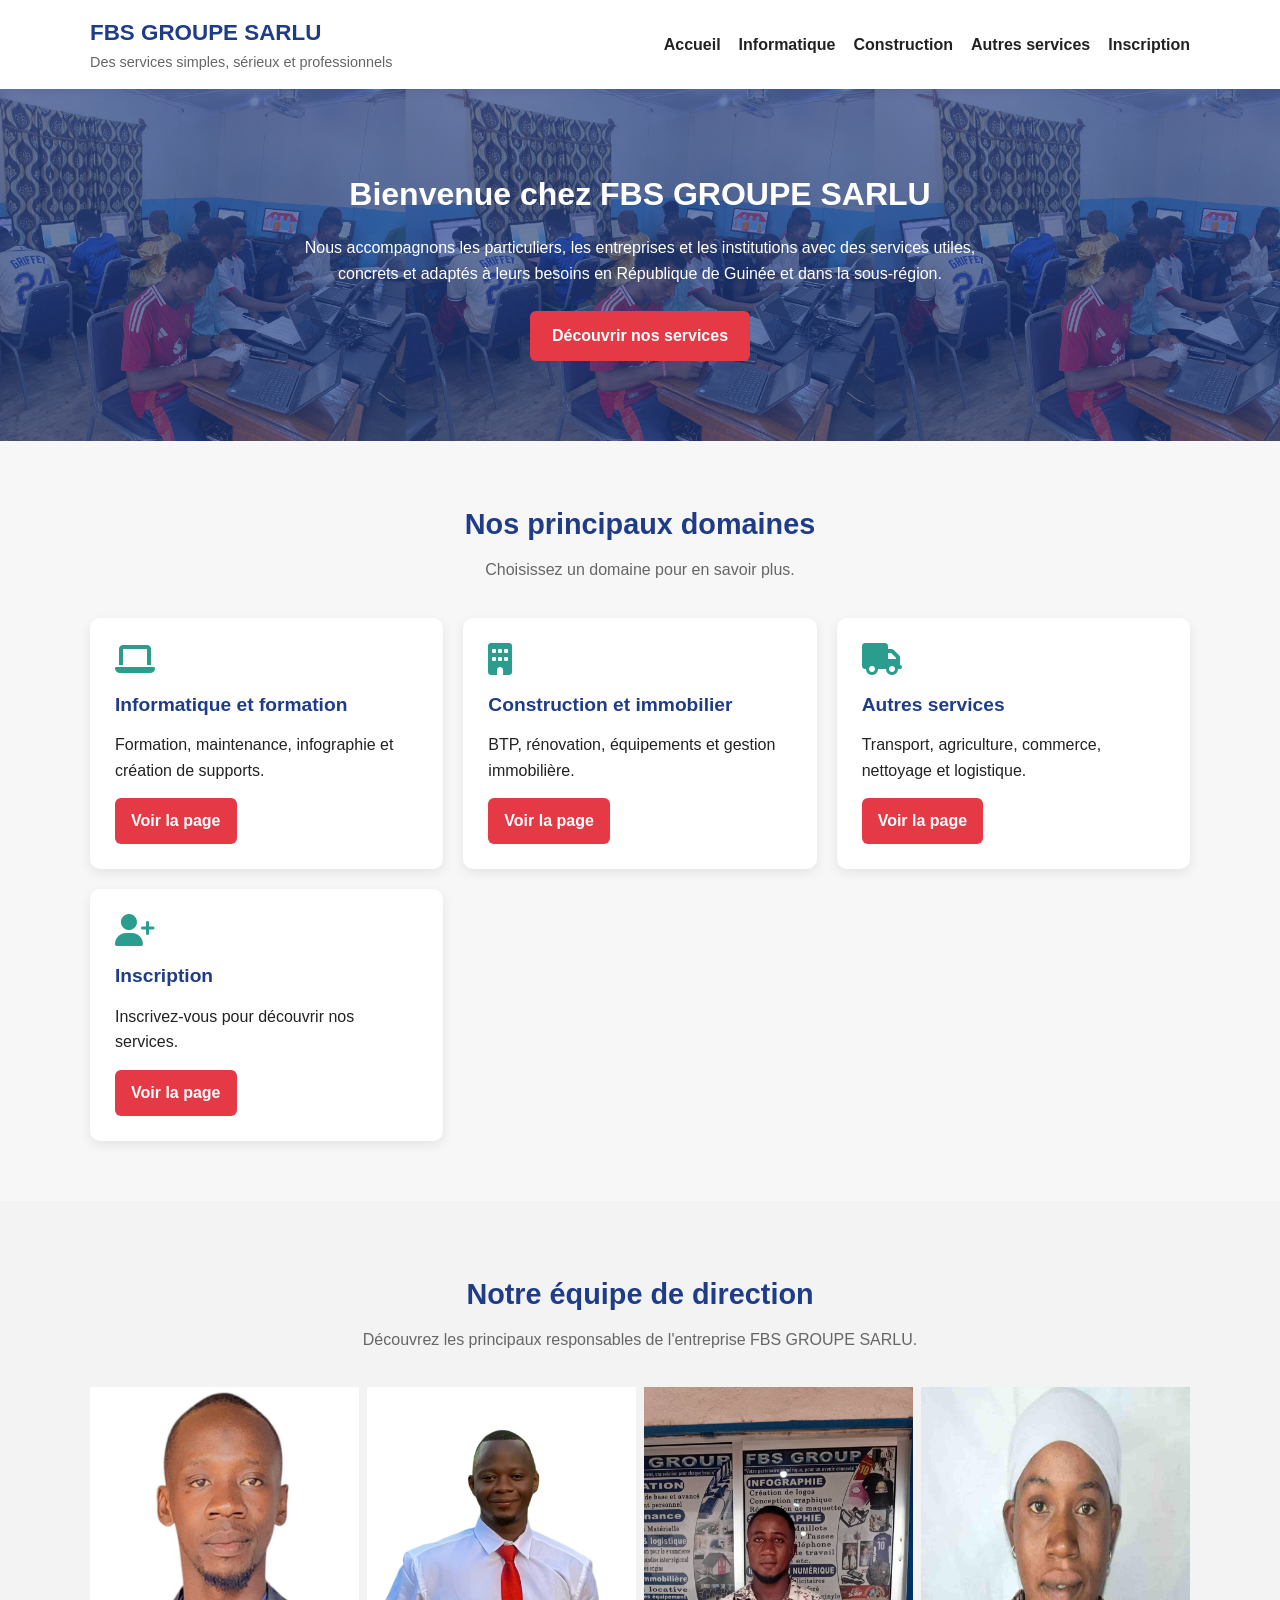
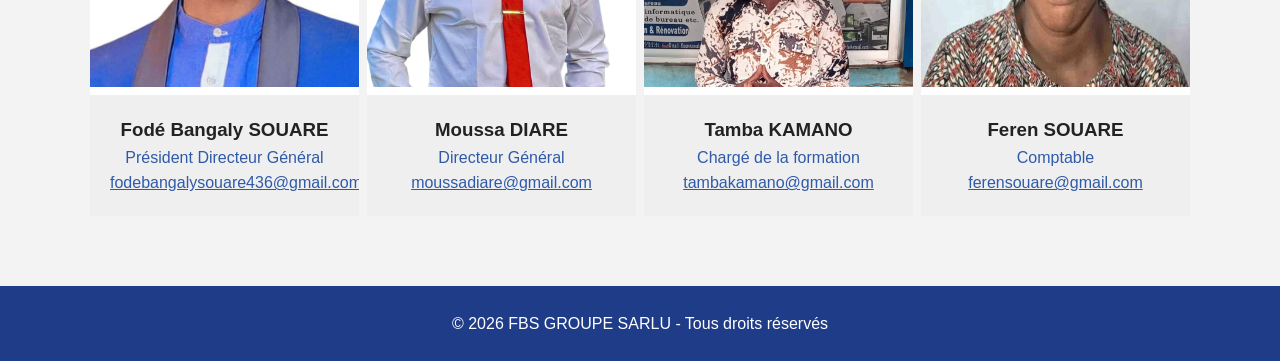
<file: index.html>
<!DOCTYPE html>
<html lang="fr">
<head>
  <meta charset="UTF-8">
  <meta name="viewport" content="width=device-width, initial-scale=1.0">
  <title>FBS GROUPE SARLU - Accueil</title>

  <!-- Feuille de style principale pour toutes les pages du site -->
  <link rel="stylesheet" href="style.css">

  <!-- Bibliothèque d’icônes -->
  <link rel="stylesheet" href="https://cdnjs.cloudflare.com/ajax/libs/font-awesome/6.4.0/css/all.min.css">
</head>
<body>

  <!-- En-tête -->
  <header>
    <div class="conteneur contenu-entete">

      <!-- Logo et nom de l’entreprise -->
      <div class="logo">
        <h1>FBS GROUPE SARLU</h1>
        <p>Des services simples, sérieux et professionnels</p>
      </div>

      <!-- Bouton du menu sur téléphone -->
      <button class="bouton-menu" id="boutonMenu" aria-label="Ouvrir le menu">
        <i class="fas fa-bars"></i>
      </button>

      <!-- Menu de navigation à partir de la page principal-->
      <nav>
        <ul id="menu">
          <li><a href="index.html">Accueil</a></li>
          <li><a href="informatique.html">Informatique</a></li>
          <li><a href="construction.html">Construction</a></li>
          <li><a href="services.html">Autres services</a></li>
          <li><a href="inscription.html">Inscription</a></li>
        </ul>
      </nav>

    </div>
  </header>

  <!-- Bannière principale -->
  <section class="banniere accueil">
    <div class="conteneur">
      <h2>Bienvenue chez FBS GROUPE SARLU</h2>
      <p>
        Nous accompagnons les particuliers, les entreprises et les institutions
        avec des services utiles, concrets et adaptés à leurs besoins en République de Guinée
        et dans la sous-région.
      </p>
      <a href="#mon_ancre" class="bouton">Découvrir nos services</a>
    </div>
  </section>

  <!-- Présentation des domaines -->
  <section>
    <div class="conteneur">
      <div class="titre-section">
        <h2 id="mon_ancre"> Nos principaux domaines</h2>
        <p>Choisissez un domaine pour en savoir plus.</p>
      </div>

      <div class="grille-3">

        <div class="carte">
          <i class="fas fa-laptop"></i>
          <h3>Informatique et formation</h3>
          <p>Formation, maintenance, infographie et création de supports.</p>
          <a href="informatique.html" class="bouton petit-bouton">Voir la page</a>
        </div>

        <div class="carte">
          <i class="fas fa-building"></i>
          <h3>Construction et immobilier</h3>
          <p>BTP, rénovation, équipements et gestion immobilière.</p>
          <a href="construction.html" class="bouton petit-bouton">Voir la page</a>
        </div>

        <div class="carte">
          <i class="fas fa-truck"></i>
          <h3>Autres services</h3>
          <p>Transport, agriculture, commerce, nettoyage et logistique.</p>
          <a href="services.html" class="bouton petit-bouton">Voir la page</a>
        </div>

        <div class="carte">
          <i class="fas fa-user-plus"></i>
          <h3>Inscription</h3>
          <p>Inscrivez-vous pour découvrir nos services.</p>
          <a href="inscription.html" class="bouton petit-bouton">Voir la page</a>
        </div>        

      </div>
    </div>
  </section>

  <!-- Équipe de direction -->
  <section class="equipe">
    <div class="conteneur">
      <div class="titre-section">
        <h2>Notre équipe de direction</h2>
        <p>Découvrez les principaux responsables de l'entreprise FBS GROUPE SARLU.</p>
      </div>

      <div class="grille-equipe">

        <div class="membre">
          <img src="IMAGES/photo_souare.jpg" alt="Photo de Fodé Bangaly SOUARE" title="PDG SOUARE">
          <div class="infos-membre">
            <h3>Fodé Bangaly SOUARE</h3>
            <p class="poste">Président Directeur Général</p>
            <a href="mailto:fodebangalysouare436@gmail.com">fodebangalysouare436@gmail.com</a>
          </div>
        </div>

        <div class="membre">
          <img src="IMAGES/DIARE.jpeg" alt="Photo de Moussa DIARE" title="DIARE">
          <div class="infos-membre">
            <h3>Moussa DIARE</h3>
            <p class="poste">Directeur Général</p>
            <a href="mailto:moussadiare@gmail.com">moussadiare@gmail.com</a>
          </div>
        </div>

        <div class="membre">
          <img src="IMAGES/KAMANO.jpeg" alt="Photo de Tamba KAMANO" title="KAMANO">
          <div class="infos-membre">
            <h3>Tamba KAMANO</h3>
            <p class="poste">Chargé de la formation</p>
            <a href="mailto:tambakamano@gmail.com">tambakamano@gmail.com</a>
          </div>
        </div>

        <div class="membre">
          <img src="IMAGES/Feren.jpg" alt="Photo de Feren SOUARE" title="Feren SOUARE">
          <div class="infos-membre">
            <h3>Feren SOUARE</h3>
            <p class="poste">Comptable</p>
            <a href="mailto:ferensouare@gmail.com">ferensouare@gmail.com</a>
          </div>
        </div>

      </div>
    </div>
  </section>

  <!-- Pied de page -->
  <footer>
    <p>&copy; 2026 FBS GROUPE SARLU - Tous droits réservés</p>
  </footer>

  <!-- Fichier JavaScript -->
  <script src="script.js"></script>
</body>
</html>
</file>
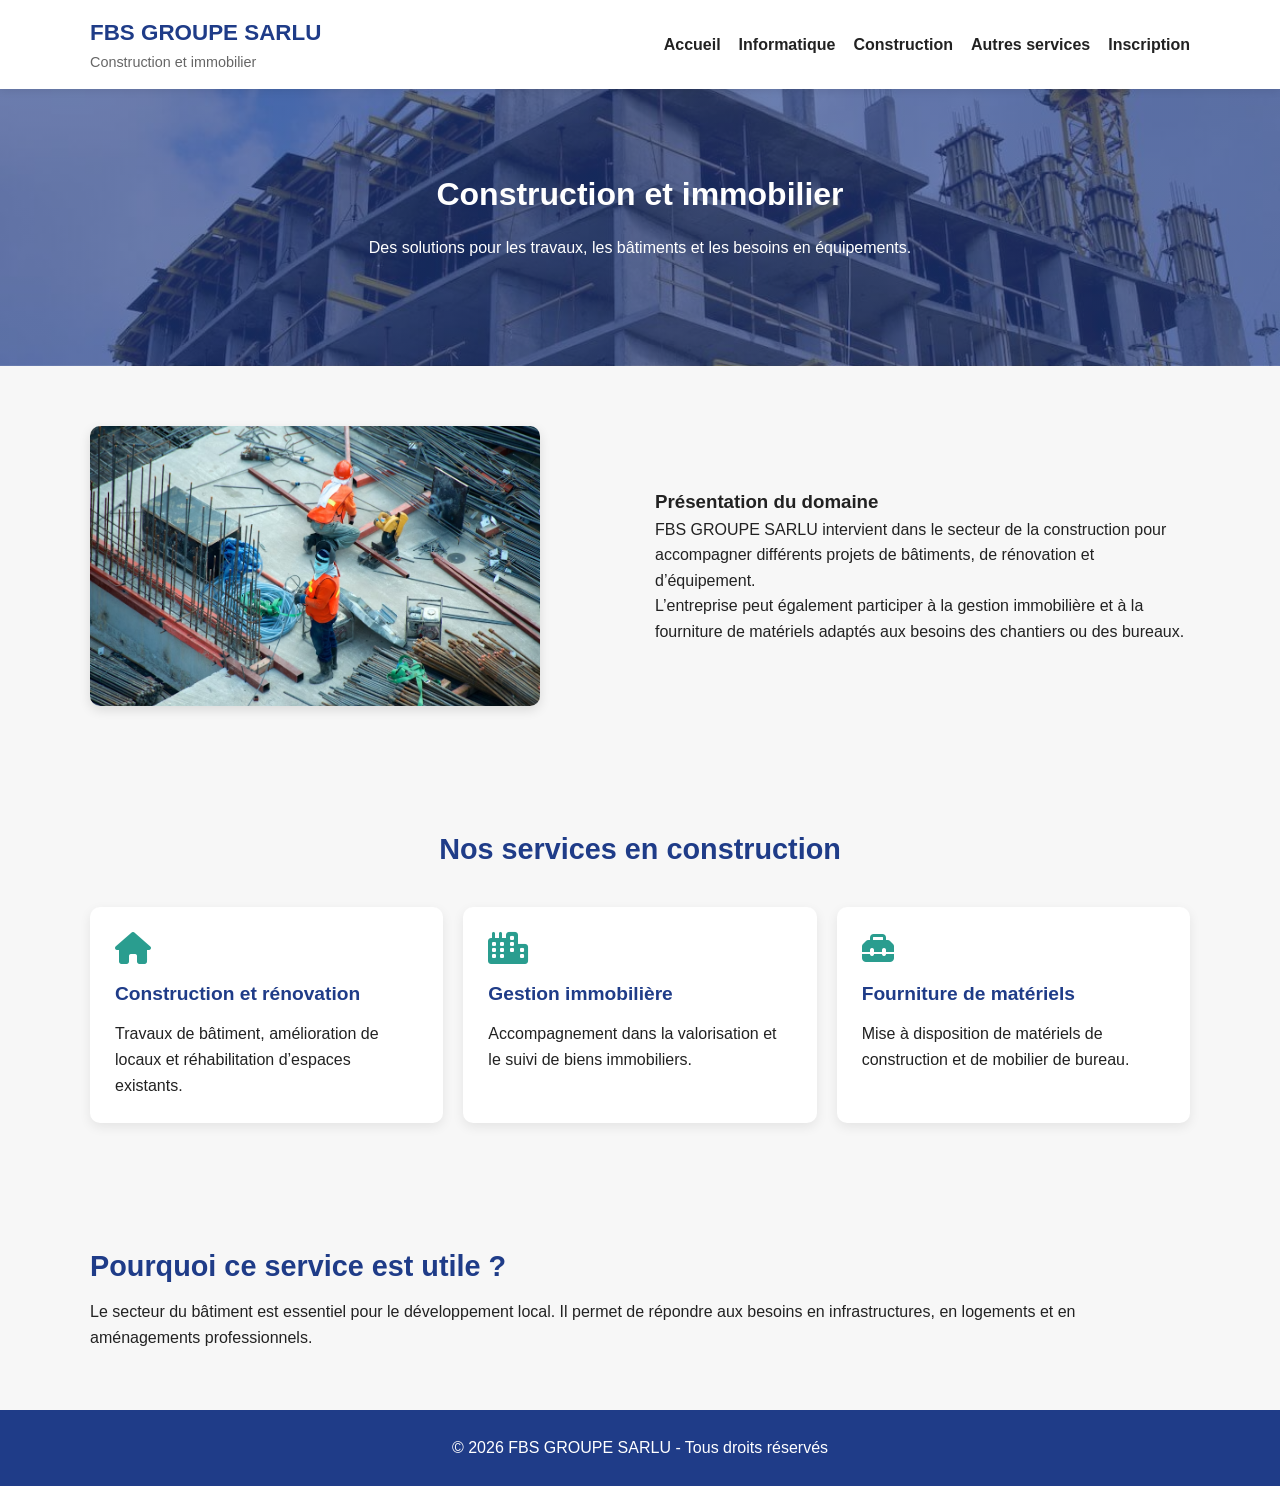
<file: construction.html>
<!DOCTYPE html>
<html lang="fr">
<head>
  <meta charset="UTF-8">
  <meta name="viewport" content="width=device-width, initial-scale=1.0">
  <title>FBS GROUPE SARLU - Construction et immobilier</title>

  <!-- Feuille de style -->
  <link rel="stylesheet" href="style.css">

  <!-- Icônes -->
  <link rel="stylesheet" href="https://cdnjs.cloudflare.com/ajax/libs/font-awesome/6.4.0/css/all.min.css">
</head>
<body>

  <!-- En-tête -->
  <header>
    <div class="conteneur contenu-entete">
      <div class="logo">
        <h1>FBS GROUPE SARLU</h1>
        <p>Construction et immobilier</p>
      </div>

      <!-- Bouton menu -->
      <button class="bouton-menu" id="boutonMenu" aria-label="Ouvrir le menu">
        <i class="fas fa-bars"></i>
      </button>

      <!-- Navigation -->
      <nav>
        <ul id="menu">
          <li><a href="index.html">Accueil</a></li>
          <li><a href="informatique.html">Informatique</a></li>
          <li><a href="construction.html">Construction</a></li>
          <li><a href="services.html">Autres services</a></li>
          <li><a href="inscription.html">Inscription</a></li>
        </ul>
      </nav>
    </div>
  </header>

  <!-- Bannière -->
  <section class="banniere-page construction">
    <div class="conteneur">
      <h2>Construction et immobilier</h2>
      <p>Des solutions pour les travaux, les bâtiments et les besoins en équipements.</p>
    </div>
  </section>

  <!-- Présentation -->
  <section>
    <div class="conteneur">
      <div class="image-texte">
        <img src="IMAGES/photo_ construction.jpg" alt="Illustration construction" title="Chantier en construction">
        <div>
          <h3>Présentation du domaine</h3>
          <p>
            FBS GROUPE SARLU intervient dans le secteur de la construction pour accompagner
            différents projets de bâtiments, de rénovation et d’équipement.
          </p>
          <p>
            L’entreprise peut également participer à la gestion immobilière et à la fourniture
            de matériels adaptés aux besoins des chantiers ou des bureaux.
          </p>
        </div>
      </div>
    </div>
  </section>

  <!-- Services -->
  <section>
    <div class="conteneur">
      <div class="titre-section">
        <h2>Nos services en construction</h2>
      </div>

      <div class="grille-3">

        <div class="carte">
          <i class="fas fa-house"></i>
          <h3>Construction et rénovation</h3>
          <p>Travaux de bâtiment, amélioration de locaux et réhabilitation d’espaces existants.</p>
        </div>

        <div class="carte">
          <i class="fas fa-city"></i>
          <h3>Gestion immobilière</h3>
          <p>Accompagnement dans la valorisation et le suivi de biens immobiliers.</p>
        </div>

        <div class="carte">
          <i class="fas fa-toolbox"></i>
          <h3>Fourniture de matériels</h3>
          <p>Mise à disposition de matériels de construction et de mobilier de bureau.</p>
        </div>

      </div>
    </div>
  </section>

  <!-- Utilité -->
  <section>
    <div class="conteneur">
      <h2 class="titre-simple">Pourquoi ce service est utile ?</h2>
      <p>
        Le secteur du bâtiment est essentiel pour le développement local. Il permet de répondre
        aux besoins en infrastructures, en logements et en aménagements professionnels.
      </p>
    </div>
  </section>

  <!-- Pied de page -->
  <footer>
    <p>&copy; 2026 FBS GROUPE SARLU - Tous droits réservés</p>
  </footer>

  <!-- Script -->
  <script src="script.js"></script>
</body>
</html>
</file>
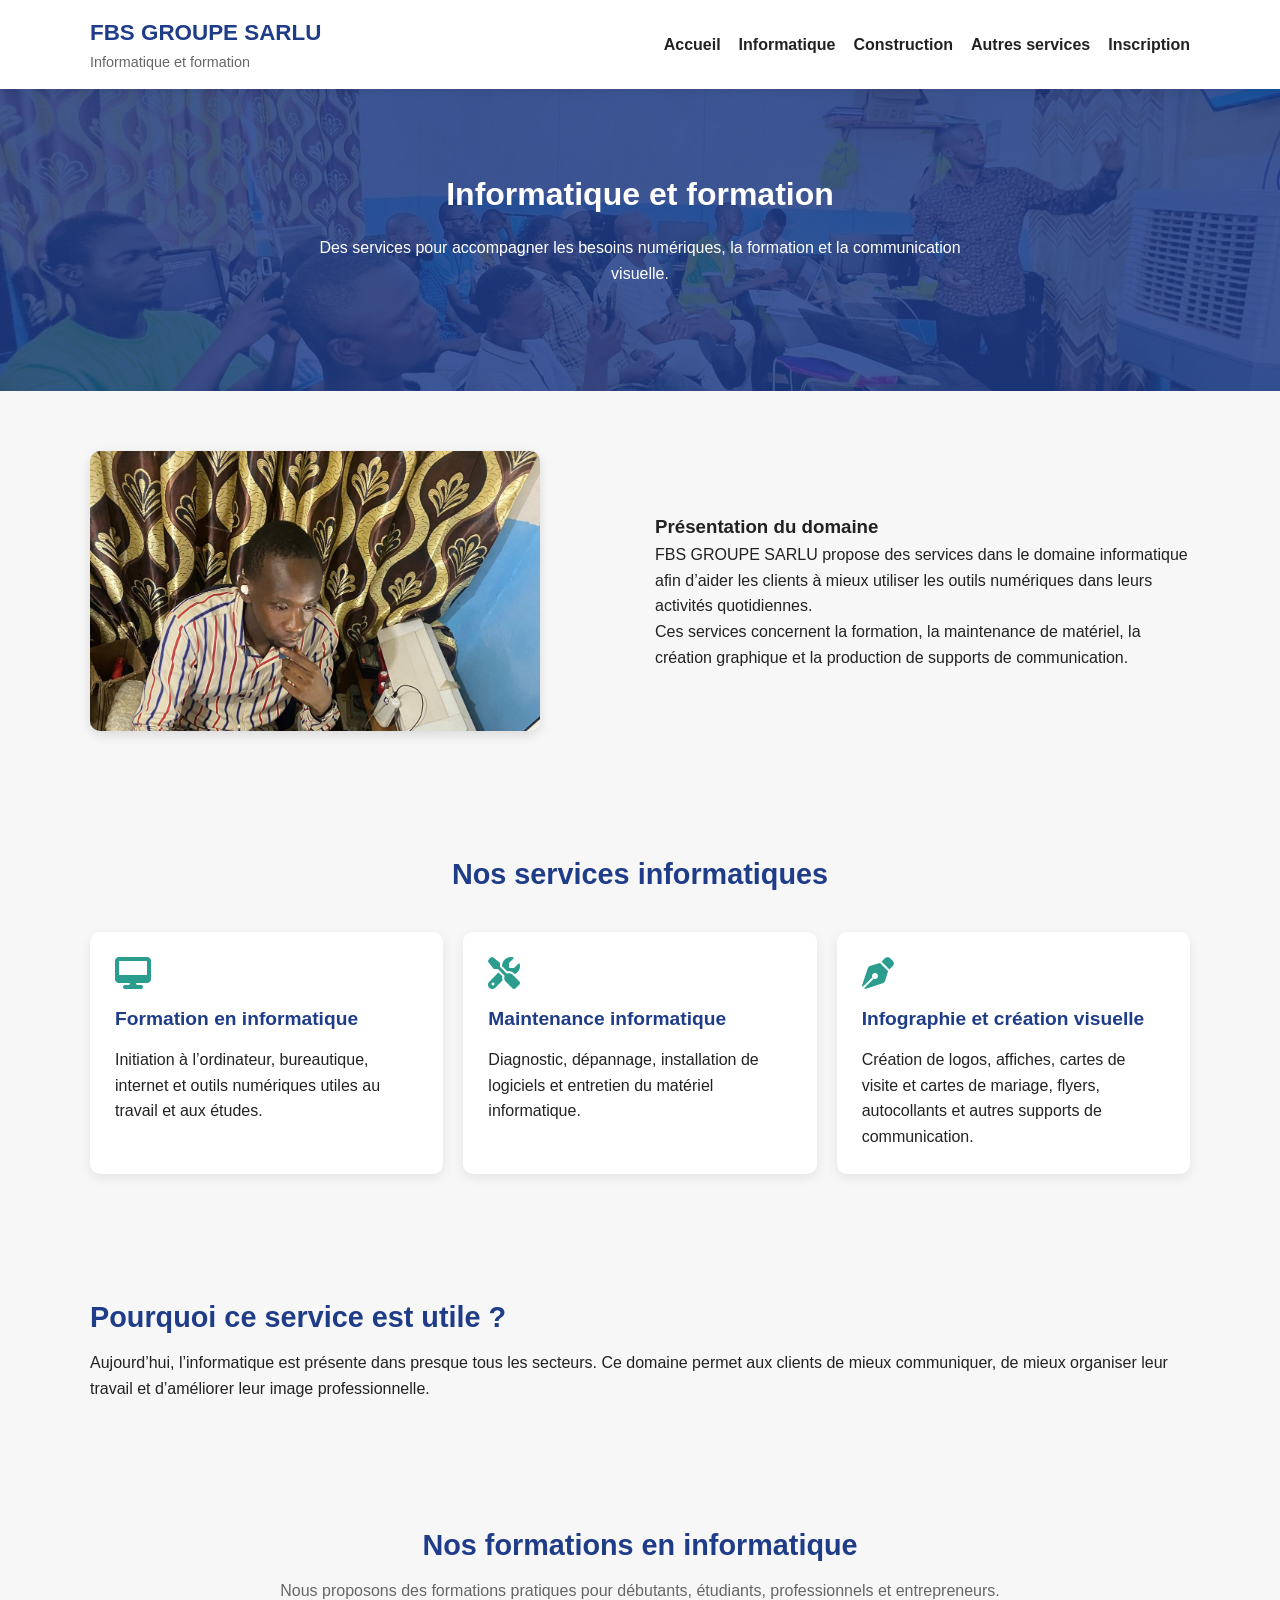
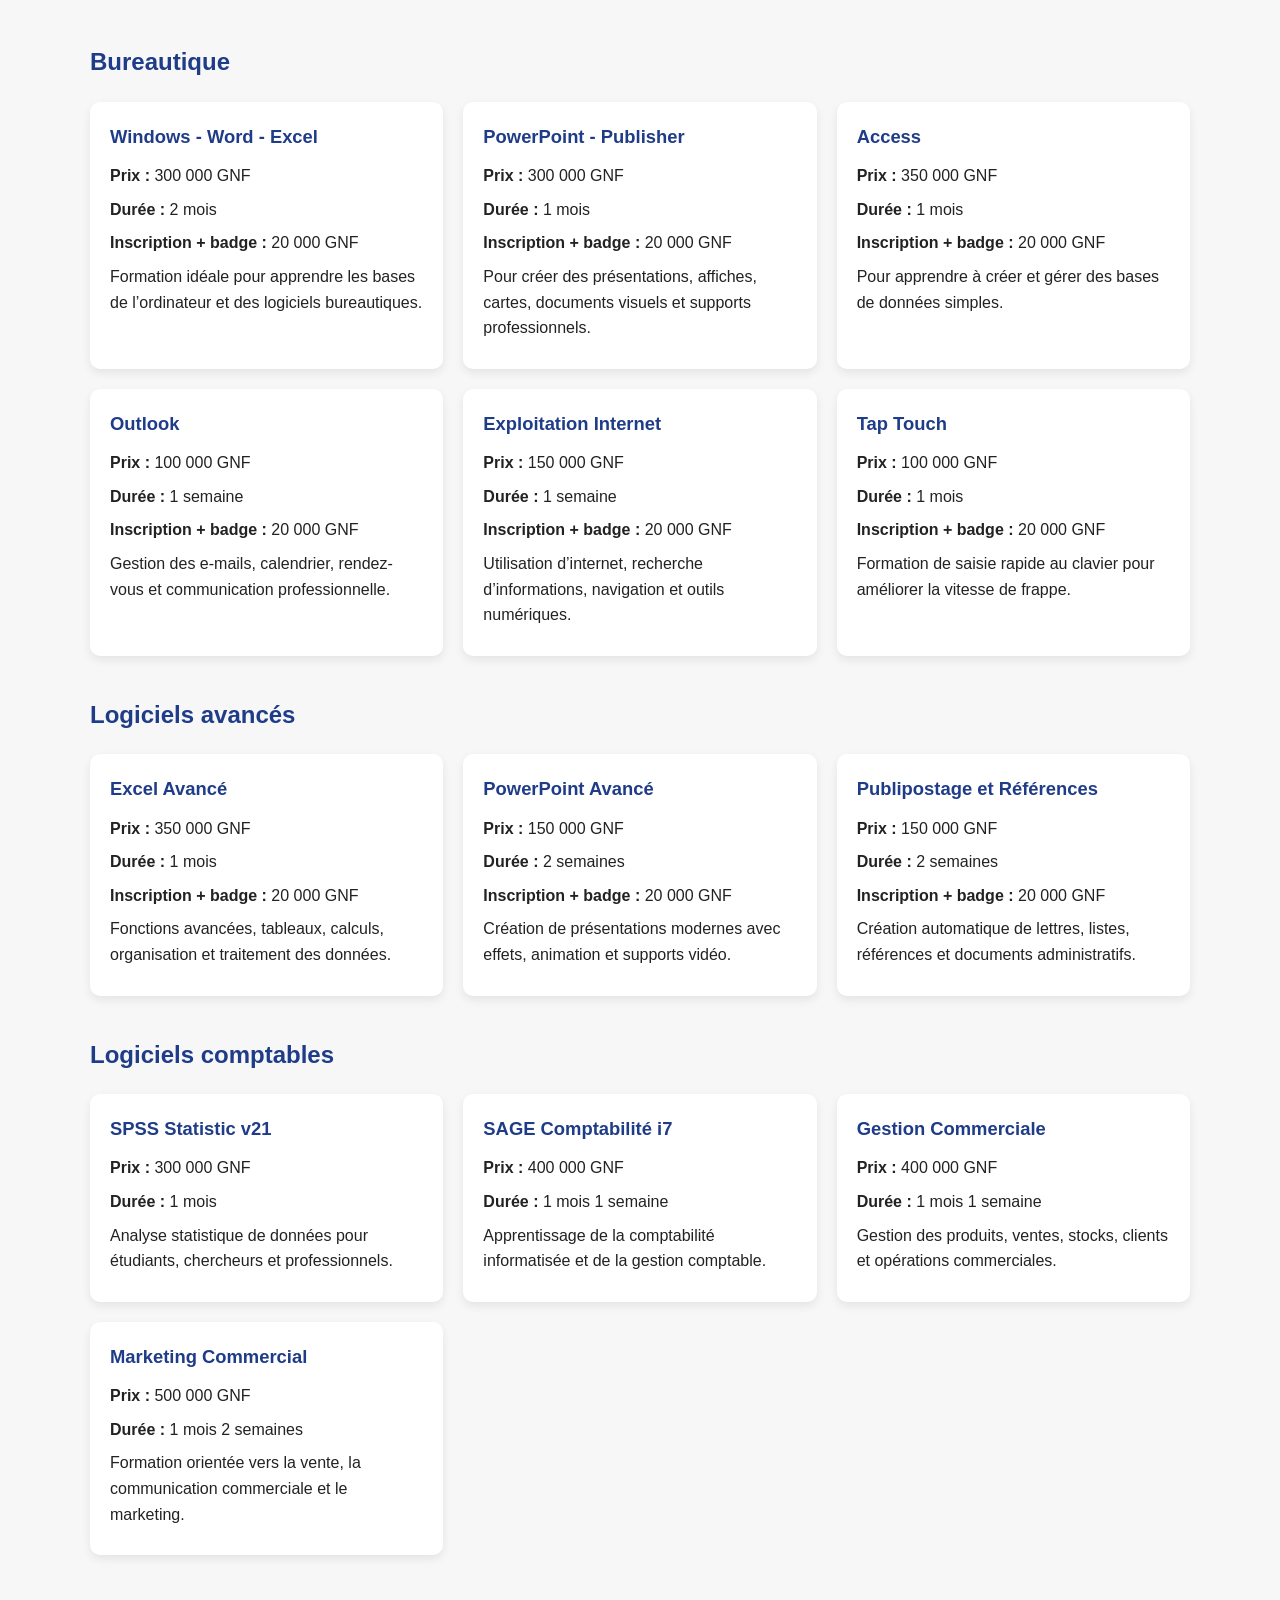
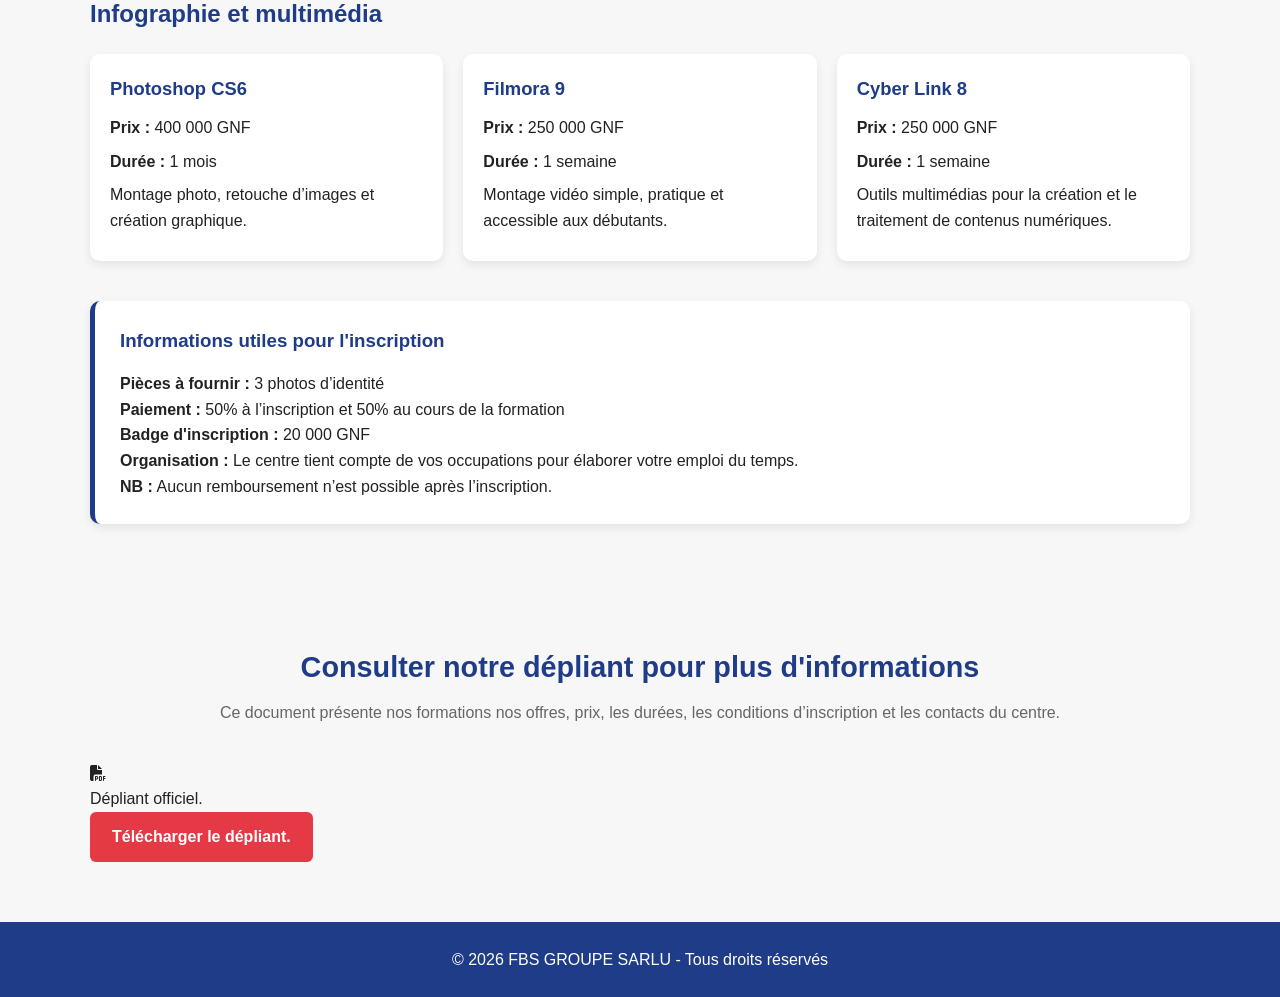
<file: informatique.html>
<!DOCTYPE html>
<html lang="fr">
<head>
  <meta charset="UTF-8">
  <meta name="viewport" content="width=device-width, initial-scale=1.0">
  <title>FBS GROUPE SARLU - Informatique et formation</title>

<!-- Feuille de style principale -->

  <link rel="stylesheet" href="style.css">

  <!-- Bibliothèque d’icônes -->
  <link rel="stylesheet" href="https://cdnjs.cloudflare.com/ajax/libs/font-awesome/6.4.0/css/all.min.css">
</head>
<body>

  <!-- En-tête -->
  <header>
    <div class="conteneur contenu-entete">
      <div class="logo">
        <h1>FBS GROUPE SARLU</h1>
        <p>Informatique et formation</p>
      </div>

      <!-- Bouton du menu -->
      <button class="bouton-menu" id="boutonMenu" aria-label="Ouvrir le menu">
        <i class="fas fa-bars"></i>
      </button>

      <!-- Navigation  des pages en tete-->
      <nav>
        <ul id="menu">
          <li><a href="index.html">Accueil</a></li>
          <li><a href="informatique.html">Informatique</a></li>
          <li><a href="construction.html">Construction</a></li>
          <li><a href="services.html">Autres services</a></li>
          <li><a href="inscription.html">Inscription</a></li>
        </ul>
      </nav>
    </div>
  </header>

  <!-- Bannière de page -->
  <section class="banniere-page informatique">
    <div class="conteneur">
      <h2>Informatique et formation</h2>
      <p>Des services pour accompagner les besoins numériques, la formation et la communication visuelle.</p>
    </div>
  </section>

  <!-- Présentation des differents  domaine du centre-->
  <section>
    <div class="conteneur">
      <div class="image-texte">
        <img src="IMAGES/FBS2.jpeg" alt="Illustration informatique" title="Informatique">
        <div>
          <h3>Présentation du domaine</h3>
          <p>
            FBS GROUPE SARLU propose des services dans le domaine informatique afin d’aider
            les clients à mieux utiliser les outils numériques dans leurs activités quotidiennes.
          </p>
          <p>
            Ces services concernent la formation, la maintenance de matériel, la création graphique
            et la production de supports de communication.
          </p>
        </div>
      </div>
    </div>
  </section>

  <!-- Liste des services -->
  <section>
    <div class="conteneur">
      <div class="titre-section">
        <h2>Nos services informatiques</h2>
      </div>

      <div class="grille-3">
        <div class="carte">
          <i class="fas fa-desktop"></i>
          <h3>Formation en informatique</h3>
          <p>Initiation à l’ordinateur, bureautique, internet et outils numériques utiles au travail et aux études.</p>
        </div>

        <div class="carte">
          <i class="fas fa-screwdriver-wrench"></i>
          <h3>Maintenance informatique</h3>
          <p>Diagnostic, dépannage, installation de logiciels et entretien du matériel informatique.</p>
        </div>

        <div class="carte">
          <i class="fas fa-pen-nib"></i>
          <h3>Infographie et création visuelle</h3>
          <p>Création de logos, affiches, cartes de visite et cartes de mariage, flyers, autocollants et autres supports de communication.</p>
        </div>
      </div>
    </div>
  </section>

  <!-- Utilité du service -->
  <section>
    <div class="conteneur">
      <h2 class="titre-simple">Pourquoi ce service est utile ?</h2>
      <p>
        Aujourd’hui, l’informatique est présente dans presque tous les secteurs. Ce domaine permet
        aux clients de mieux communiquer, de mieux organiser leur travail et d’améliorer leur image professionnelle.
      </p>
    </div>
  </section>

  <section class="formations-info">
  <div class="conteneur">
    <div class="titre-section">
      <h2>Nos formations en informatique</h2>
      <p>
        Nous proposons des formations pratiques pour débutants, étudiants,
        professionnels et entrepreneurs.
      </p>
    </div>

    <!-- Bureautique -->
    <h3 class="titre-categorie">Bureautique</h3>
    <div class="grille-formations">

      <div class="formation">
        <h4>Windows - Word - Excel</h4>
        <p><strong>Prix :</strong> 300 000 GNF</p>
        <p><strong>Durée :</strong> 2 mois</p>
        <p><strong>Inscription + badge :</strong> 20 000 GNF</p>
        <p>Formation idéale pour apprendre les bases de l’ordinateur et des logiciels bureautiques.</p>
      </div>

      <div class="formation">
        <h4>PowerPoint - Publisher</h4>
        <p><strong>Prix :</strong> 300 000 GNF</p>
        <p><strong>Durée :</strong> 1 mois</p>
        <p><strong>Inscription + badge :</strong> 20 000 GNF</p>
        <p>Pour créer des présentations, affiches, cartes, documents visuels et supports professionnels.</p>
      </div>

      <div class="formation">
        <h4>Access</h4>
        <p><strong>Prix :</strong> 350 000 GNF</p>
        <p><strong>Durée :</strong> 1 mois</p>
        <p><strong>Inscription + badge :</strong> 20 000 GNF</p>
        <p>Pour apprendre à créer et gérer des bases de données simples.</p>
      </div>

      <div class="formation">
        <h4>Outlook</h4>
        <p><strong>Prix :</strong> 100 000 GNF</p>
        <p><strong>Durée :</strong> 1 semaine</p>
        <p><strong>Inscription + badge :</strong> 20 000 GNF</p>
        <p>Gestion des e-mails, calendrier, rendez-vous et communication professionnelle.</p>
      </div>

      <div class="formation">
        <h4>Exploitation Internet</h4>
        <p><strong>Prix :</strong> 150 000 GNF</p>
        <p><strong>Durée :</strong> 1 semaine</p>
        <p><strong>Inscription + badge :</strong> 20 000 GNF</p>
        <p>Utilisation d’internet, recherche d’informations, navigation et outils numériques.</p>
      </div>

      <div class="formation">
        <h4>Tap Touch</h4>
        <p><strong>Prix :</strong> 100 000 GNF</p>
        <p><strong>Durée :</strong> 1 mois</p>
        <p><strong>Inscription + badge :</strong> 20 000 GNF</p>
        <p>Formation de saisie rapide au clavier pour améliorer la vitesse de frappe.</p>
      </div>

    </div>

    <!-- Logiciels avancés -->
    <h3 class="titre-categorie">Logiciels avancés</h3>
    <div class="grille-formations">

      <div class="formation">
        <h4>Excel Avancé</h4>
        <p><strong>Prix :</strong> 350 000 GNF</p>
        <p><strong>Durée :</strong> 1 mois</p>
        <p><strong>Inscription + badge :</strong> 20 000 GNF</p>
        <p>Fonctions avancées, tableaux, calculs, organisation et traitement des données.</p>
      </div>

      <div class="formation">
        <h4>PowerPoint Avancé</h4>
        <p><strong>Prix :</strong> 150 000 GNF</p>
        <p><strong>Durée :</strong> 2 semaines</p>
        <p><strong>Inscription + badge :</strong> 20 000 GNF</p>
        <p>Création de présentations modernes avec effets, animation et supports vidéo.</p>
      </div>

      <div class="formation">
        <h4>Publipostage et Références</h4>
        <p><strong>Prix :</strong> 150 000 GNF</p>
        <p><strong>Durée :</strong> 2 semaines</p>
        <p><strong>Inscription + badge :</strong> 20 000 GNF</p>
        <p>Création automatique de lettres, listes, références et documents administratifs.</p>
      </div>

    </div>

    <!-- Logiciels comptables -->
    <h3 class="titre-categorie">Logiciels comptables</h3>
    <div class="grille-formations">

      <div class="formation">
        <h4>SPSS Statistic v21</h4>
        <p><strong>Prix :</strong> 300 000 GNF</p>
        <p><strong>Durée :</strong> 1 mois</p>
        <p>Analyse statistique de données pour étudiants, chercheurs et professionnels.</p>
      </div>

      <div class="formation">
        <h4>SAGE Comptabilité i7</h4>
        <p><strong>Prix :</strong> 400 000 GNF</p>
        <p><strong>Durée :</strong> 1 mois 1 semaine</p>
        <p>Apprentissage de la comptabilité informatisée et de la gestion comptable.</p>
      </div>

      <div class="formation">
        <h4>Gestion Commerciale</h4>
        <p><strong>Prix :</strong> 400 000 GNF</p>
        <p><strong>Durée :</strong> 1 mois 1 semaine</p>
        <p>Gestion des produits, ventes, stocks, clients et opérations commerciales.</p>
      </div>

      <div class="formation">
        <h4>Marketing Commercial</h4>
        <p><strong>Prix :</strong> 500 000 GNF</p>
        <p><strong>Durée :</strong> 1 mois 2 semaines</p>
        <p>Formation orientée vers la vente, la communication commerciale et le marketing.</p>
      </div>

    </div>

    <!-- Infographie / multimédia -->
    <h3 class="titre-categorie">Infographie et multimédia</h3>
    <div class="grille-formations">

      <div class="formation">
        <h4>Photoshop CS6</h4>
        <p><strong>Prix :</strong> 400 000 GNF</p>
        <p><strong>Durée :</strong> 1 mois</p>
        <p>Montage photo, retouche d’images et création graphique.</p>
      </div>

      <div class="formation">
        <h4>Filmora 9</h4>
        <p><strong>Prix :</strong> 250 000 GNF</p>
        <p><strong>Durée :</strong> 1 semaine</p>
        <p>Montage vidéo simple, pratique et accessible aux débutants.</p>
      </div>

      <div class="formation">
        <h4>Cyber Link 8</h4>
        <p><strong>Prix :</strong> 250 000 GNF</p>
        <p><strong>Durée :</strong> 1 semaine</p>
        <p>Outils multimédias pour la création et le traitement de contenus numériques.</p>
      </div>

    </div>

    <!-- Bloc inscription -->
    <div class="infos-inscription">
      <h3>Informations utiles pour l'inscription</h3>
      <p><strong>Pièces à fournir :</strong> 3 photos d’identité</p>
      <p><strong>Paiement :</strong> 50% à l’inscription et 50% au cours de la formation</p>
      <p><strong>Badge d'inscription :</strong> 20 000 GNF</p>
      <p><strong>Organisation :</strong> Le centre tient compte de vos occupations pour élaborer votre emploi du temps.</p>
      <p><strong>NB :</strong> Aucun remboursement n’est possible après l’inscription.</p>
    </div>
  </div>
</section>
<!-- Bloc PDF / Dépliant -->
<section class="bloc-pdf">
  <div class="conteneur">
    <div class="titre-section">
      <h2>Consulter notre dépliant pour plus d'informations</h2>
      <p>
        Ce document présente nos formations nos offres, prix, les durées,  
        les conditions d’inscription et les contacts du centre. 
      </p>
    </div>

    <div class="carte-pdf">
      <div>
        <i class="fas fa-file-pdf"></i>
      </div>
      <div>
        <p>
          Dépliant officiel.
        </p>
        <a href="PDF/FICHE_RENSEIGNEMENT.pdf" class="bouton" target="_blank">
          Télécharger le dépliant.
        </a>
      </div>
    </div>
  </div>
</section>

  <!-- Pied de page -->
  <footer>
    <p>&copy; 2026 FBS GROUPE SARLU - Tous droits réservés</p>
  </footer>
<script src="script.js"></script>
 </body>
</html>
</file>
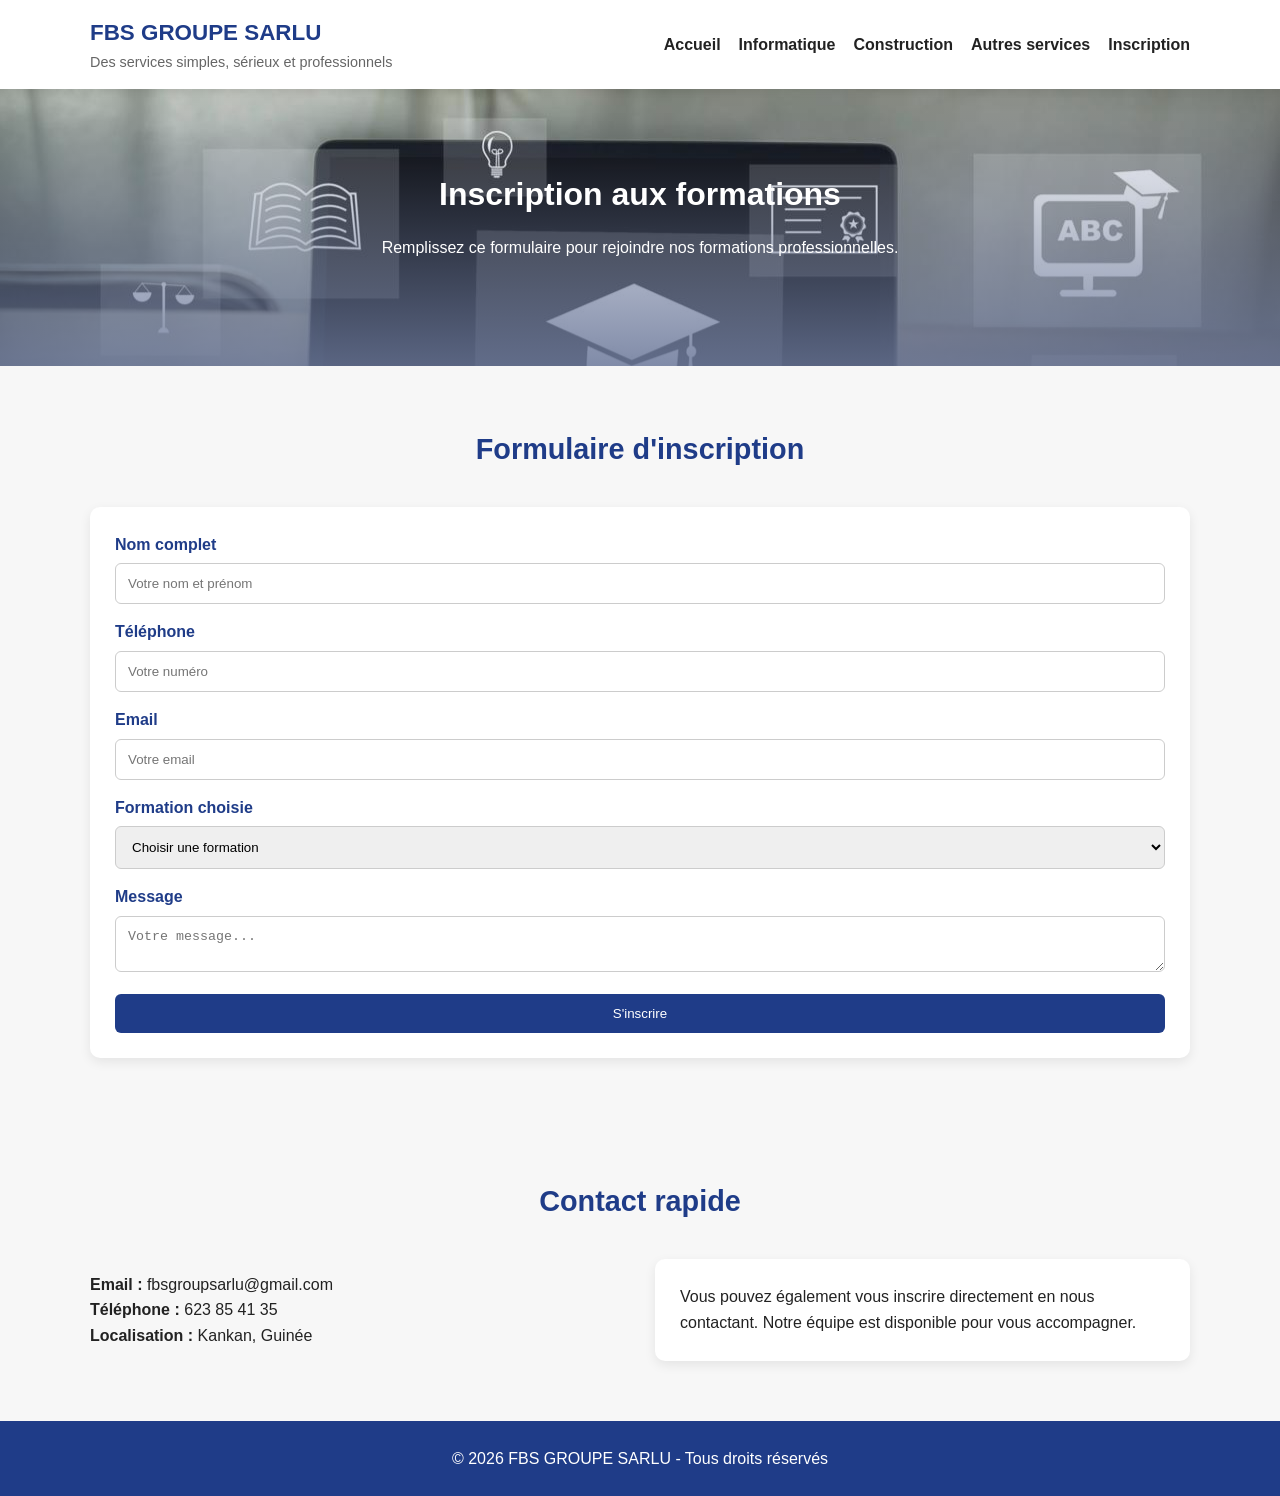
<file: inscription.html>
<!DOCTYPE html>
<html lang="fr">
<head>
  <meta charset="UTF-8">
  <meta name="viewport" content="width=device-width, initial-scale=1.0">
  <title>Inscription - FBS GROUPE SARLU</title>

  <!-- Feuille de style -->
  <link rel="stylesheet" href="style.css">

  <!-- Icônes -->
  <link rel="stylesheet" href="https://cdnjs.cloudflare.com/ajax/libs/font-awesome/6.4.0/css/all.min.css">
</head>

<body>

  <!-- En-tête -->
  <header>
    <div class="conteneur contenu-entete">
      <div class="logo">
        <h1>FBS GROUPE SARLU</h1>
        <p>Des services simples, sérieux et professionnels</p>
      </div>

      <!-- Bouton menu -->
      <button class="bouton-menu" id="boutonMenu" aria-label="Ouvrir le menu">
        <i class="fas fa-bars"></i>
      </button>

      <!-- Navigation -->
      <nav>
        <ul id="menu">
          <li><a href="index.html">Accueil</a></li>
          <li><a href="informatique.html">Informatique</a></li>
          <li><a href="construction.html">Construction</a></li>
          <li><a href="services.html">Autres services</a></li>
          <li><a href="inscription.html">Inscription</a></li>
        </ul>
      </nav>
    </div>
  </header>

  <!-- Bannière -->
  <section class="banniere-page inscription-page">
    <div class="conteneur">
      <h2>Inscription aux formations</h2>
      <p>Remplissez ce formulaire pour rejoindre nos formations professionnelles.</p>
    </div>
  </section>


  <!-- Formulaire -->
  <section>
    <div class="conteneur">
      <div class="titre-section">
        <h2>Formulaire d'inscription</h2>
      </div>

      <form>
        <label for="nom-complet">Nom complet</label>
        <input type="text" id="nom-complet" placeholder="Votre nom et prénom" required>

        <label for="telephone">Téléphone</label>
        <input type="tel" id="telephone" placeholder="Votre numéro" required>

        <label for="email">Email</label>
        <input type="email" id="email" placeholder="Votre email">

        <label for="formation">Formation choisie</label>
        <select id="formation" required>
          <option value="">Choisir une formation</option>
          <option>Informatique</option>
          <option>Maintenance</option>
          <option>Infographie</option>
          <option>Développement personnel</option>
          <option>Anglais</option>
          <option>Autre</option>
        </select>

        <label for="message">Message</label>
        <textarea id="message" placeholder="Votre message..."></textarea>

        <button type="submit">S'inscrire</button>
      </form>
    </div>
  </section>

  <!-- Contact rapide -->
  <section class="direction">
    <div class="conteneur">
      <div class="titre-section">
        <h2>Contact rapide</h2>
      </div>

      <div class="contenu-direction">
        <div>
          <p><strong>Email :</strong> fbsgroupsarlu@gmail.com</p>
          <p><strong>Téléphone :</strong> 623 85 41 35</p>
          <p><strong>Localisation :</strong> Kankan, Guinée</p>
        </div>

        <div class="texte-direction">
          <p>
            Vous pouvez également vous inscrire directement en nous contactant.
            Notre équipe est disponible pour vous accompagner.
          </p>
        </div>
      </div>
    </div>
  </section>

  <!-- Pied de page -->
  <footer>
    <p>&copy; 2026 FBS GROUPE SARLU - Tous droits réservés</p>
  </footer>

  <!-- Script -->
  <script src="script.js"></script>
</body>
</html>
</file>
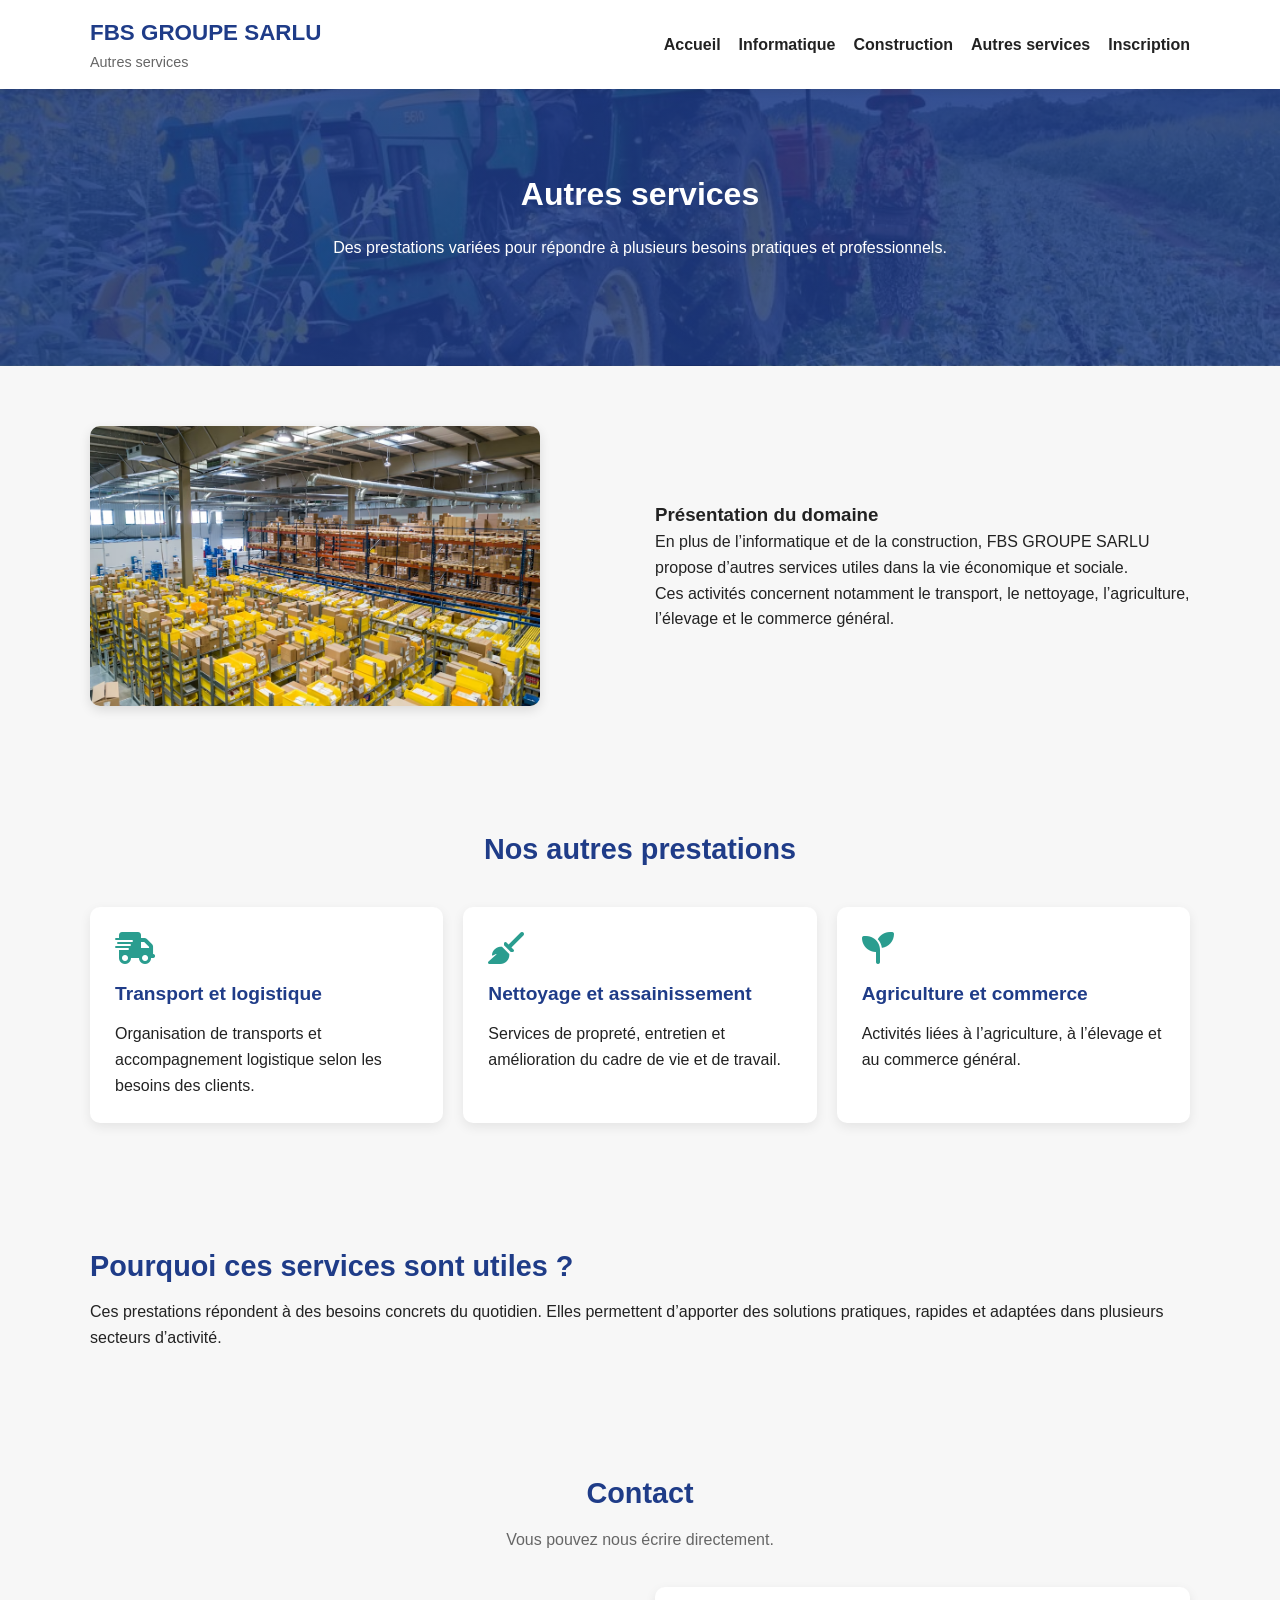
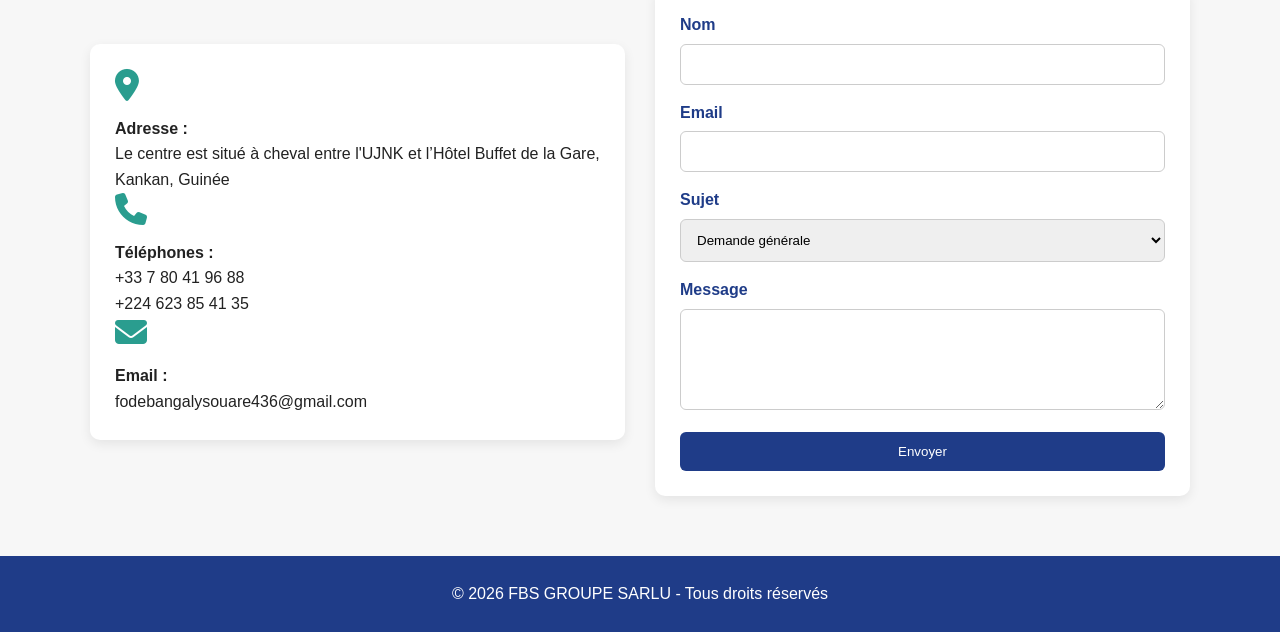
<file: services.html>
<!DOCTYPE html>
<html lang="fr">
<head>
  <meta charset="UTF-8">
  <meta name="viewport" content="width=device-width, initial-scale=1.0">
  <title>FBS GROUPE SARLU - Autres services</title>

  <!-- Feuille de style -->
  <link rel="stylesheet" href="style.css">

  <!-- Icônes -->
  <link rel="stylesheet" href="https://cdnjs.cloudflare.com/ajax/libs/font-awesome/6.4.0/css/all.min.css">
</head>
<body>

  <!-- En-tête -->
  <header>
    <div class="conteneur contenu-entete">
      <div class="logo">
        <h1>FBS GROUPE SARLU</h1>
        <p>Autres services</p>
      </div>

      <!-- Bouton menu -->
      <button class="bouton-menu" id="boutonMenu" aria-label="Ouvrir le menu">
        <i class="fas fa-bars"></i>
      </button>

      <!-- Navigation -->
      <nav>
        <ul id="menu">
          <li><a href="index.html">Accueil</a></li>
          <li><a href="informatique.html">Informatique</a></li>
          <li><a href="construction.html">Construction</a></li>
          <li><a href="services.html">Autres services</a></li>
          <li><a href="inscription.html">Inscription</a></li>
        </ul>
      </nav>
    </div>
  </header>

  <!-- Bannière -->
  <section class="banniere-page services">
    <div class="conteneur">
      <h2>Autres services</h2>
      <p>Des prestations variées pour répondre à plusieurs besoins pratiques et professionnels.</p>
    </div>
  </section>

  <!-- Présentation -->
  <section>
    <div class="conteneur">
      <div class="image-texte">
        <img src="IMAGES/Services.avif" alt="Illustration services divers" title="Usine multiservices">
        <div>
          <h3>Présentation du domaine</h3>
          <p>
            En plus de l’informatique et de la construction, FBS GROUPE SARLU propose
            d’autres services utiles dans la vie économique et sociale.
          </p>
          <p>
            Ces activités concernent notamment le transport, le nettoyage, l’agriculture,
            l’élevage et le commerce général.
          </p>
        </div>
      </div>
    </div>
  </section>

  <!-- Prestations -->
  <section>
    <div class="conteneur">
      <div class="titre-section">
        <h2>Nos autres prestations</h2>
      </div>

      <div class="grille-3">
        <div class="carte">
          <i class="fas fa-truck-fast"></i>
          <h3>Transport et logistique</h3>
          <p>Organisation de transports et accompagnement logistique selon les besoins des clients.</p>
        </div>

        <div class="carte">
          <i class="fas fa-broom"></i>
          <h3>Nettoyage et assainissement</h3>
          <p>Services de propreté, entretien et amélioration du cadre de vie et de travail.</p>
        </div>

        <div class="carte">
          <i class="fas fa-seedling"></i>
          <h3>Agriculture et commerce</h3>
          <p>Activités liées à l’agriculture, à l’élevage et au commerce général.</p>
        </div>
      </div>
    </div>
  </section>

  <!-- Utilité -->
  <section>
    <div class="conteneur">
      <h2 class="titre-simple">Pourquoi ces services sont utiles ?</h2>
      <p>
        Ces prestations répondent à des besoins concrets du quotidien. Elles permettent
        d’apporter des solutions pratiques, rapides et adaptées dans plusieurs secteurs d’activité.
      </p>
    </div>
  </section>

  <!-- Contact -->
  <section id="contact">
    <div class="conteneur">
      <div class="titre-section">
        <h2>Contact</h2>
        <p>Vous pouvez nous écrire directement.</p>
      </div>

      <div class="boite-contact">
        <div class="carte">
          <div class="element-info">
            <i class="fas fa-map-marker-alt"></i>
            <div>
              <strong>Adresse :</strong><br>
              Le centre est situé à cheval entre l'UJNK et l’Hôtel Buffet de la Gare, Kankan, Guinée
            </div>
          </div>

          <div class="element-info">
            <i class="fas fa-phone"></i>
            <div>
              <strong>Téléphones :</strong><br>
              +33 7 80 41 96 88<br>
              +224 623 85 41 35
            </div>
          </div>

          <div class="element-info">
            <i class="fas fa-envelope"></i>
            <div>
              <strong>Email :</strong><br>
              fodebangalysouare436@gmail.com
            </div>
          </div>
        </div>

        <form id="formulaireContact">
          <label for="nom">Nom</label>
          <input type="text" id="nom" required>

          <label for="email">Email</label>
          <input type="email" id="email" required>

          <label for="sujet">Sujet</label>
          <select id="sujet">
            <option>Demande générale</option>
            <option>Information sur les services</option>
            <option>Partenariat</option>
          </select>

          <label for="message">Message</label>
          <textarea id="message" rows="5" required></textarea>

          <button type="submit">Envoyer</button>
        </form>
      </div>
    </div>
  </section>

  <!-- Pied de page -->
  <footer>
    <p>&copy; 2026 FBS GROUPE SARLU - Tous droits réservés</p>
  </footer>

  <!-- Script -->
  <script src="script.js"></script>
</body>
</html>
</file>
<file: style.css>
/* COULEURS DU SITE */
:root {
  --bleu: #1f3c88;
  --vert: #2a9d8f;
  --rouge: #e63946;
  --blanc: #ffffff;
  --gris-clair: #f7f7f7;
  --gris: #666;
  --noir: #222;
}

/* RÉGLAGES GÉNÉRAUX */
* {
  margin: 0;
  padding: 0;
  box-sizing: border-box;
}

body {
  font-family: Arial, sans-serif;
  background-color: var(--gris-clair);
  color: var(--noir);
  line-height: 1.6;
}

/* Conteneur principal */
.conteneur {
  width: 90%;
  max-width: 1100px;
  margin: auto;
}

/* EN-TÊTE */
header {
  background-color: var(--blanc);
  box-shadow: 0 2px 8px rgba(0, 0, 0, 0.08);
  position: sticky;
  top: 0;
  z-index: 1000;
}

.contenu-entete {
  display: flex;
  justify-content: space-between;
  align-items: center;
  padding: 15px 0;
  position: relative;
}

.logo h1 {
  color: var(--bleu);
  font-size: 1.4rem;
}

.logo p {
  color: var(--gris);
  font-size: 0.9rem;
}

/* MENU DE NAVIGATION */
nav ul {
  list-style: none;
  display: flex;
  gap: 18px;
}

nav a {
  text-decoration: none;
  color: var(--noir);
  font-weight: bold;
}

nav a:hover {
  color: var(--vert);
}

/* Bouton menu mobile */
.bouton-menu {
  display: none;
  background: none;
  border: none;
  font-size: 1.4rem;
  color: var(--bleu);
  cursor: pointer;
}

/* BANNIÈRES */
.banniere,
.banniere-page {
  color: white;
  text-align: center;
  padding: 80px 20px;
  background-size: cover;
  background-position: center;
}

/* Image de fond de chaque page */
.accueil {
  background: linear-gradient(rgba(31, 61, 136, 0.664), rgba(31, 61, 136, 0.664)), 
    url("IMAGES/fond_cyber.jpeg");
    background-size: contain;
    background-position: center;
}

.informatique {
  background: linear-gradient(rgba(31, 60, 136, 0.85), rgba(31, 60, 136, 0.85)), 
    url("IMAGES/formation_informatique.jpeg");
  background-size: cover;
  background-position: center;
}

.construction {
  background: linear-gradient(rgba(31, 61, 136, 0.664), rgba(31, 61, 136, 0.664)), 
    url("IMAGES/fond_construction.jpg");
    background-size: cover;
    background-position: center;
}

.services {
  background: linear-gradient(rgba(31, 60, 136, 0.85), rgba(31, 60, 136, 0.85)), 
    url("IMAGES/font_service.jpg");
    background-size: cover;
    background-position: center;
}

.inscription-page {
  background: linear-gradient(rgba(249, 249, 250, 0), rgba(106, 119, 153, 0.85)),
    url("IMAGES/inscripyion.jpg");
}

.banniere h2,
.banniere-page h2 {
  font-size: 2rem;
  margin-bottom: 15px;
}

.banniere p,
.banniere-page p {
  max-width: 700px;
  margin: 0 auto 25px;
}

/* BOUTONS */
.bouton {
  display: inline-block;
  background-color: var(--rouge);
  color: white;
  text-decoration: none;
  padding: 12px 22px;
  border-radius: 6px;
  font-weight: bold;
}

.petit-bouton {
  margin-top: 15px;
  padding: 10px 16px;
}

/* SECTIONS */
section {
  padding: 60px 0;
}

.titre-section {
  text-align: center;
  margin-bottom: 35px;
}

.titre-section h2,
.titre-simple {
  color: var(--bleu);
  font-size: 1.8rem;
  margin-bottom: 10px;
}

.titre-section p {
  color: var(--gris);
}

/* CARTES / SERVICES */
.grille-3 {
  display: grid;
  grid-template-columns: repeat(3, 1fr);
  gap: 20px;
}

.carte {
  background-color: var(--blanc);
  padding: 25px;
  border-radius: 10px;
  box-shadow: 0 4px 12px rgba(0, 0, 0, 0.08);
}

.carte i {
  font-size: 2rem;
  color: var(--vert);
  margin-bottom: 15px;
}

.carte h3 {
  color: var(--bleu);
  margin-bottom: 12px;
  font-size: 1.2rem;
}

/* BLOCS DES INFORMATIONS LIEES AUX IMAGES ET TEXTES */
.contenu-direction,
.image-texte,
.boite-contact {
  display: grid;
  grid-template-columns: 1fr 1fr;
  gap: 30px;
  align-items: center;
}

.direction img,
.image-texte img {
  width: 100%;
  border-radius: 10px;
  object-fit: cover;
  box-shadow: 0 4px 12px rgba(0, 0, 0, 0.12);
}

/* Image un peu plus petite */
.image-texte img {
  max-width: 450px;
  height: 280px;
  object-position: center top;
}

.texte-direction {
  background-color: white;
  padding: 25px;
  border-radius: 10px;
  box-shadow: 0 4px 12px rgba(0, 0, 0, 0.08);
}

/* ÉQUIPE */
.equipe {
  background-color: #f3f3f3;
  padding: 70px 0;
}

.grille-equipe {
  display: grid;
  grid-template-columns: repeat(4, 1fr);
  gap: 8px;
}

.membre {
  background-color: white;
  text-align: center;
  overflow: hidden;
}

.membre img {
  width: 100%;
  height: 300px;
  object-fit: cover;
}

.infos-membre {
  background-color: #efefef;
  padding: 20px;
}

.membre h3 {
  font-weight: bold;
}

.membre .poste {
  color: #2f5aa8;
}

.membre a {
  color: #2f5aa8;
  decoration : none;
  background-position: center;
}

/*FORMULAIRE */
form {
  background-color: white;
  padding: 25px;
  border-radius: 10px;
  box-shadow: 0 4px 12px rgba(0, 0, 0, 0.08);
}

label {
  display: block;
  margin-bottom: 6px;
  font-weight: bold;
  color: var(--bleu);
}

input,
select,
textarea {
  width: 100%;
  padding: 12px;
  margin-bottom: 15px;
  border: 1px solid #ccc;
  border-radius: 6px;
}

button {
  background-color: var(--bleu);
  color: white;
  border: none;
  padding: 12px 18px;
  border-radius: 6px;
  cursor: pointer;
}

form button {
  width: 100%;
}

/* PIED DE PAGE */
footer {
  background-color: var(--bleu);
  color: white;
  text-align: center;
  padding: 25px;
}

/* VERSION TABLETTE */
@media (max-width: 900px) {
  .grille-3,
  .image-texte,
  .contenu-direction,
  .boite-contact,
  .grille-equipe {
    grid-template-columns: 1fr;
  }
}

/* VERSION MOBILE */
@media screen and (max-width: 1200px) {
  .bouton-menu {
    display: block;
  }

  nav ul {
    display: none;
    flex-direction: column;
    background-color: white;
    position: absolute;
    top: 70px;
    right: 5%;
    width: 220px;
    padding: 20px;
    border-radius: 10px;
    box-shadow: 0 4px 12px rgba(0, 0, 0, 0.1);
  }

  nav ul.show {
    display: flex;
  }

  .banniere h2,
  .banniere-page h2 {
    font-size: 1.6rem;
  }
}

.formations-info {
  padding: 60px 0;
  background: #f7f7f7;
}

.titre-categorie {
  color: #1f3c88;
  margin: 40px 0 20px;
  font-size: 1.5rem;
}

.grille-formations {
  display: grid;
  grid-template-columns: repeat(3, 1fr);
  gap: 20px;
}

.formation {
  background: white;
  padding: 20px;
  border-radius: 10px;
  box-shadow: 0 4px 10px rgba(0, 0, 0, 0.08);
}

.formation h4 {
  color: #1f3c88;
  margin-bottom: 12px;
  font-size: 1.15rem;
}

.formation p {
  margin-bottom: 8px;
  color: #222;
}

.infos-inscription {
  background: white;
  margin-top: 40px;
  padding: 25px;
  border-left: 5px solid #1f3c88;
  border-radius: 10px;
  box-shadow: 0 4px 10px rgba(0, 0, 0, 0.08);
}

.infos-inscription h3 {
  color: #1f3c88;
  margin-bottom: 15px;
}

@media (max-width: 900px) {
  .grille-formations {
    grid-template-columns: 1fr 1fr;
  }
}

@media (max-width: 768px) {
  .grille-formations {
    grid-template-columns: 1fr;
  }
}
</file>
